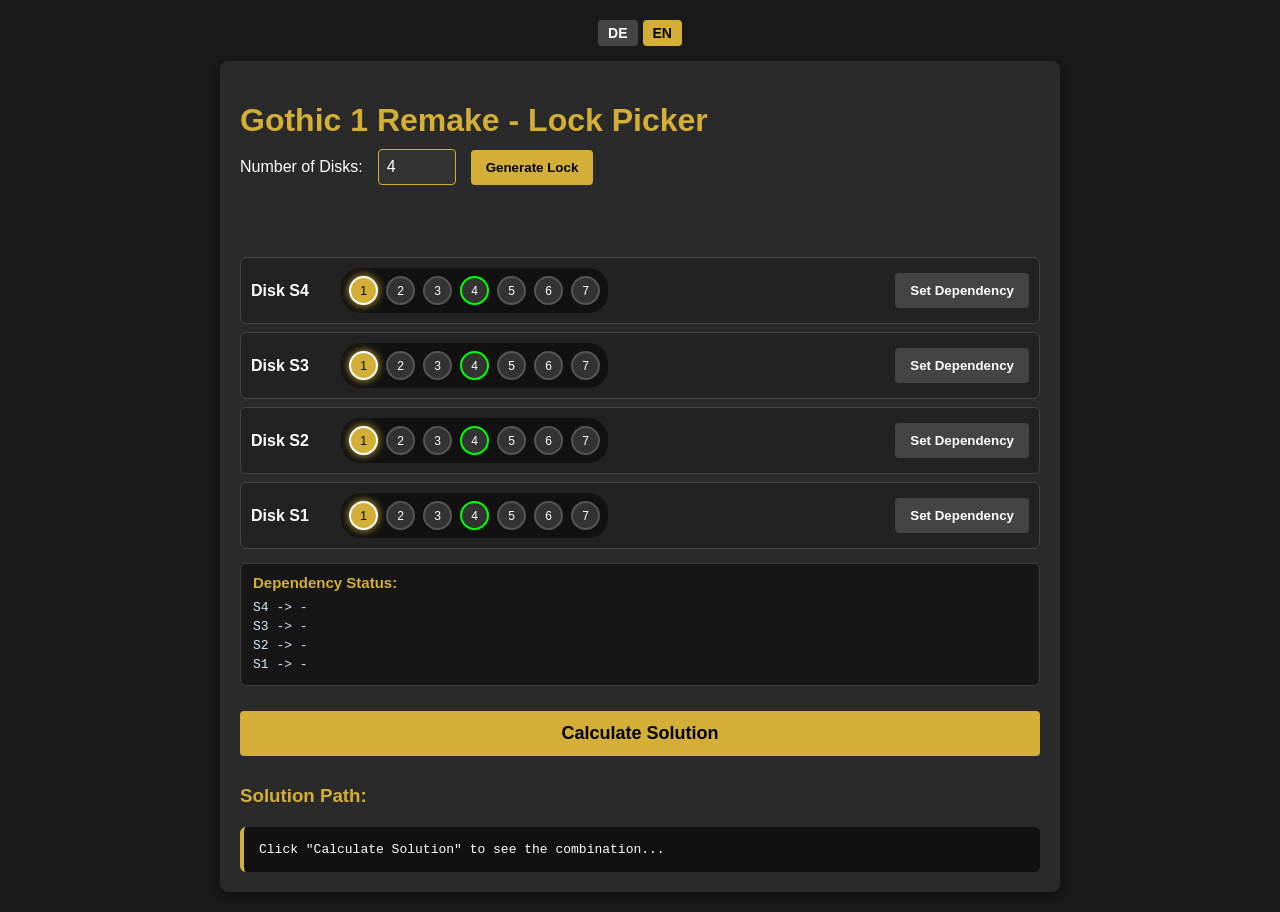
<file: index.html>
<!DOCTYPE html>
<html lang="en">
<head>
    <meta charset="UTF-8">
    <meta name="viewport" content="width=device-width, initial-scale=1.0">
    <title>Gothic 1 Remake - Lock Picker</title>
    <link rel="icon" type="image/svg+xml" href="favicon-1024x1024.svg">
    <link rel="stylesheet" href="src/styles.css">
</head>
<body>

<div class="lang-switch">
    <button id="lang-btn-de" class="lang-btn active">DE</button>
    <button id="lang-btn-en" class="lang-btn">EN</button>
</div>


<div class="container">
    <h1 id="pageTitle"></h1>
    
    <div class="setup-row">
        <label id="diskCountLabel" for="diskCount"></label>
        <input type="number" id="diskCount" value="4" min="1" max="10">
        <button id="generateBtn"></button>
    </div>

    <div id="configStatusHint" class="config-status-hint" aria-live="polite"></div>

    <div id="modeHint"></div>

    <div id="lockContainer"></div>

    <div class="dependency-status-panel">
        <h3 id="dependencyStatusTitle"></h3>
        <div id="dependencyStatus"></div>
    </div>

    <div style="margin-top: 25px;">
        <button id="solveBtn" style="font-size: 18px; width: 100%; padding: 12px;"></button>
    </div>

    <div class="play-row">
        <button id="prevStepBtn" class="play-btn step-btn" style="display: none;"></button>
        <button id="playBtn" class="play-btn auto-play-btn" style="display: none;"></button>
        <button id="nextStepBtn" class="play-btn step-btn" style="display: none;"></button>
    </div>

    <h3 id="solutionTitle"></h3>
    <div id="output"></div>
</div>


<script src="src/translations.js"></script>
<script src="src/solver.js"></script>
<script src="src/state.js"></script>
<script src="src/dom.js"></script>
<script src="src/app.js"></script>
</body>
</file>
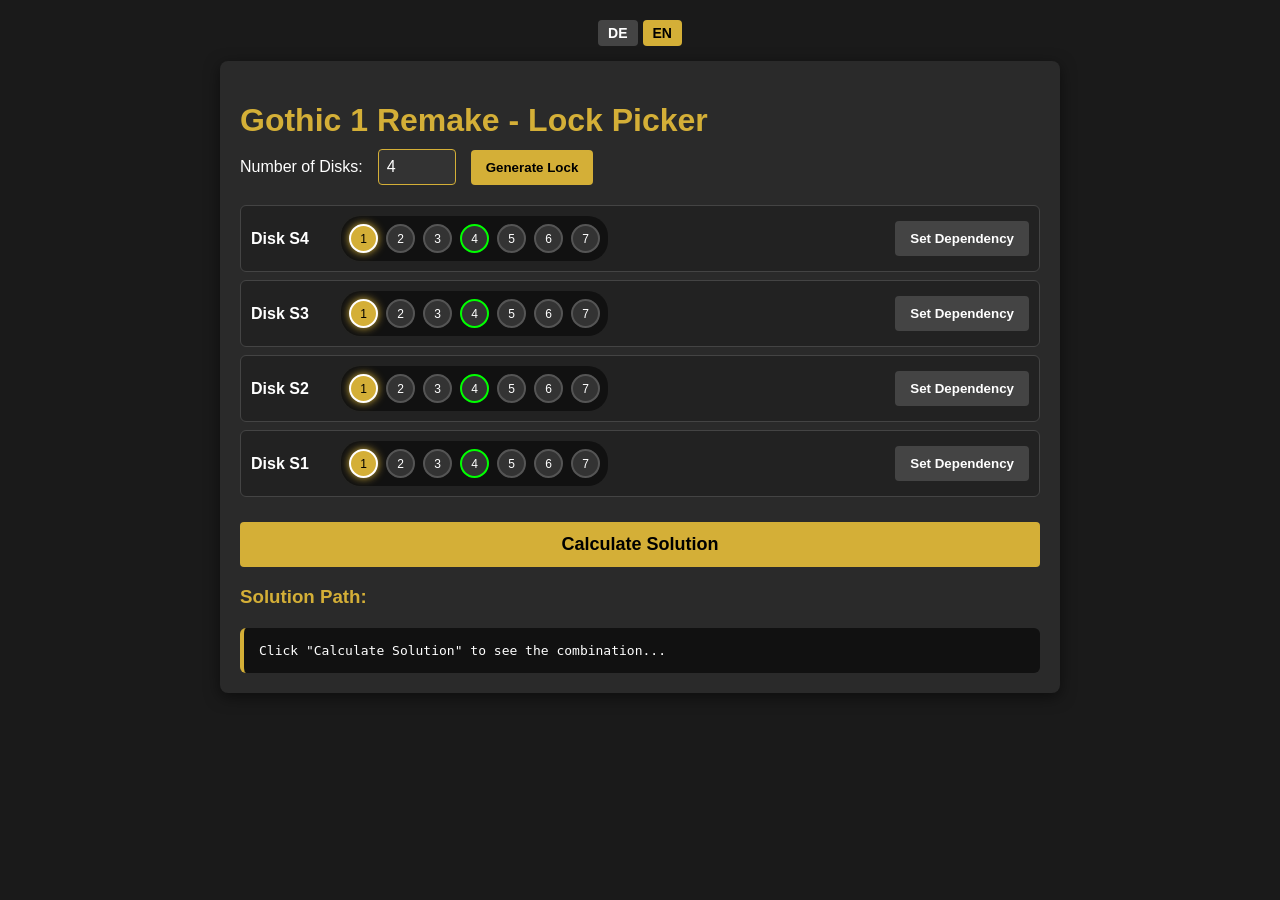
<file: gothic1_remake_lock_pick.html>
<!DOCTYPE html>
<html lang="en">
<head>
    <meta charset="UTF-8">
    <meta name="viewport" content="width=device-width, initial-scale=1.0">
    <title>Gothic 1 Remake - Lock Solver</title>
    <style>
       
        :root {
            --bg-color: #1a1a1a;
            --panel-color: #2a2a2a;
            --accent-color: #d4af37; /* Gothic-Gold */
            --text-color: #ffffff;
            --active-color: #4a3728;
        }

        body {
            font-family: 'Segoe UI', Tahoma, Geneva, Verdana, sans-serif;
            background-color: var(--bg-color);
            color: var(--text-color);
            margin: 0;
            padding: 20px;
            display: flex;
            flex-direction: column;
            align-items: center;
        }

        h1, h3 {
            color: var(--accent-color);
            margin-bottom: 10px;
        }

        .container {
            background-color: var(--panel-color);
            padding: 20px;
            border-radius: 8px;
            box-shadow: 0 4px 15px rgba(0,0,0,0.5);
            max-width: 800px;
            width: 100%;
        }

        .setup-row {
            margin-bottom: 20px;
            display: flex;
            gap: 15px;
            align-items: center;
        }

        input[type="number"] {
            background: #333;
            border: 1px solid var(--accent-color);
            color: #fff;
            padding: 8px;
            border-radius: 4px;
            width: 60px;
            font-size: 16px;
        }

        button {
            background-color: var(--accent-color);
            color: #000;
            border: none;
            padding: 10px 15px;
            font-weight: bold;
            border-radius: 4px;
            cursor: pointer;
            transition: background 0.2s;
        }

        button:hover {
            background-color: #fff;
        }

        .disk-row {
            display: flex;
            align-items: center;
            background: #222;
            padding: 10px;
            margin: 8px 0;
            border-radius: 6px;
            border: 1px solid #444;
            transition: all 0.3s;
        }

        .disk-row.edit-master {
            border-color: #00ff00;
            background-color: #1b2e1b;
        }

        .disk-row.edit-slave {
            border-color: #33a6cc;
            background-color: #17252a;
        }

        .disk-label {
            width: 90px;
            font-weight: bold;
        }

        /* Circle representation of disks */
        .circle-container {
            display: flex;
            gap: 8px;
            background: #111;
            padding: 8px;
            border-radius: 20px;
            margin-right: 15px;
        }

        .circle {
            width: 25px;
            height: 25px;
            border-radius: 50%;
            border: 2px solid #555;
            display: flex;
            align-items: center;
            justify-content: center;
            font-size: 12px;
            cursor: pointer;
            user-select: none;
            background: #333;
        }

        .circle.active {
            background-color: var(--accent-color);
            color: black;
            border-color: #fff;
            box-shadow: 0 0 8px var(--accent-color);
        }

        .circle.target {
            border-color: #00ff00;
        }

        /* Edit Mode Controls */
        .edit-btn {
            background: #444;
            color: white;
            margin-left: auto;
        }
        
        .edit-btn.active {
            background: #00ff00;
            color: black;
        }

        .dep-controls {
            display: none;
            gap: 5px;
            margin-left: 15px;
        }

        .dep-btn {
            width: 35px;
            height: 30px;
            padding: 0;
            background: #444;
            color: white;
        }

        .dep-btn.selected {
            background: #33a6cc;
            color: white;
            font-weight: bold;
        }

        .lang-switch {
            display: flex;
            gap: 5px;
            justify-content: flex-end;
            margin-bottom: 15px;
        }

        .lang-btn {
            background: #444;
            color: white;
            padding: 5px 10px;
            font-size: 14px;
            border-radius: 4px;
        }

        .lang-btn.active {
            background-color: var(--accent-color);
            color: black;
        }

        #output {
            margin-top: 20px;
            background: #111;
            padding: 15px;
            border-radius: 6px;
            border-left: 4px solid var(--accent-color);
            white-space: pre-line;
            font-family: monospace;
        }
    </style>
</head>
<body>

<div class="lang-switch">
    <button id="lang-btn-de" class="lang-btn active" onclick="changeLanguage('de')">DE</button>
    <button id="lang-btn-en" class="lang-btn" onclick="changeLanguage('en')">EN</button>
</div>


<div class="container">
    <h1>Gothic 1 Remake - Schloss-Knacker</h1>
    
    <div class="setup-row">
        <label for="diskCount">Anzahl Scheiben:</label>
        <input type="number" id="diskCount" value="4" min="1" max="10">
        <button onclick="initLock()">Schloss generieren</button>
    </div>

    <div id="lockContainer"></div>

    <div style="margin-top: 25px;">
        <button id="solveBtn" style="font-size: 18px; width: 100%; padding: 12px;" onclick="calculateRoute()">Lösung berechnen</button>
    </div>

    <h3>Lösungsweg:</h3>
    <div id="output">Klicke auf "Lösung berechnen", um die Kombination zu sehen...</div>
</div>

<script>
    // Global states
    let currentLang = 'en';
    let disks = []; 
    let dependencies = {}; 
    let currentMasterIdx = null; 

    // Dictionary for translations
    const translations = {
        de: {
            title: "Gothic 1 Remake - Schloss-Knacker",
            diskCountLabel: "Anzahl Scheiben:",
            generateBtn: "Schloss generieren",
            solveBtn: "Lösung berechnen",
            solutionTitle: "Lösungsweg:",
            defaultOutput: 'Klicke auf "Lösung berechnen", um die Kombination zu sehen...',
            diskLabel: "Scheibe",
            editBtnDefault: "Abhängigkeit einstellen",
            editBtnActive: "Fertig",
            alertEditMode: "Bitte beende zuerst den Bearbeitungsmodus der Abhängigkeiten ('Fertig' klicken).",
            alreadyOpen: "Das Schloss ist bereits offen! Alle Scheiben stehen auf 4.",
            successTitle: "✨ ERFOLG! Nutze folgende Kombination:\n\n",
            stepText: "Schritt ",
            moveText: "Bewege Scheibe",
            toText: "nach",
            noSolution: "❌ Keine Lösung gefunden! Überprüfe deine Werte oder die Abhängigkeiten.",
            left: "LINKS",
            right: "RECHTS"
        },
        en: {
            title: "Gothic 1 Remake - Lock Picker",
            diskCountLabel: "Number of Disks:",
            generateBtn: "Generate Lock",
            solveBtn: "Calculate Solution",
            solutionTitle: "Solution Path:",
            defaultOutput: 'Click "Calculate Solution" to see the combination...',
            diskLabel: "Disk",
            editBtnDefault: "Set Dependency",
            editBtnActive: "Done",
            alertEditMode: "Please finish the dependency editing mode first (click 'Done').",
            alreadyOpen: "The lock is already open! All disks are set to 4.",
            successTitle: "✨ SUCCESS! Use the following combination:\n\n",
            stepText: "Step ",
            moveText: "Move Disk",
            toText: "to",
            noSolution: "❌ No solution found! Check your values or dependencies.",
            left: "LEFT",
            right: "RIGHT"
        }
    };

    function changeLanguage(lang) {
        currentLang = lang;
        
        // Toggle button appearance
        document.getElementById('lang-btn-de').classList.toggle('active', lang === 'de');
        document.getElementById('lang-btn-en').classList.toggle('active', lang === 'en');

        // Translate static texts
        document.querySelector('h1').innerText = translations[lang].title;
        document.querySelector('label[for="diskCount"]').innerText = translations[lang].diskCountLabel;
        document.querySelector('button[onclick="initLock()"]').innerText = translations[lang].generateBtn;
        document.getElementById('solveBtn').innerText = translations[lang].solveBtn;
        document.querySelector('h3').innerText = translations[lang].solutionTitle;

        // If no active solution path, translate default text
        const outputDiv = document.getElementById('output');
        if (outputDiv.innerText.includes('Klicke') || outputDiv.innerText.includes('Click')) {
            outputDiv.innerText = translations[lang].defaultOutput;
        }

        // Adjust dynamic labels of disks
        const count = disks.length;
        for (let i = 0; i < count; i++) {
            const row = document.getElementById(`disk-row-${i}`);
            if (row) {
                const label = row.querySelector('.disk-label');
                label.innerText = `${translations[lang].diskLabel} S${i + 1}`;
                
                const editBtn = document.getElementById(`edit-btn-${i}`);
                if (currentMasterIdx === i) {
                    editBtn.innerText = translations[lang].editBtnActive;
                } else {
                    editBtn.innerText = translations[lang].editBtnDefault;
                }
            }
        }
    }

    function initLock() {
        const count = parseInt(document.getElementById('diskCount').value);
        const container = document.getElementById('lockContainer');
        container.innerHTML = '';
        
        disks = Array(count).fill(1); 
        dependencies = {};
        currentMasterIdx = null;

        for (let i = 0; i < count; i++) {
            dependencies[i] = {};
            for (let j = 0; j < count; j++) {
                dependencies[i][j] = 0; 
            }
        }

        // Build DOM elements (Reverse: Last disk on top, S1 at the bottom)
        for (let i = count - 1; i >= 0; i--) {
            const row = document.createElement('div');
            row.className = 'disk-row';
            row.id = `disk-row-${i}`;

            const label = document.createElement('div');
            label.className = 'disk-label';
            label.innerText = `${translations[currentLang].diskLabel} S${i + 1}`;
            row.appendChild(label);

            const circleContainer = document.createElement('div');
            circleContainer.className = 'circle-container';
            for (let pos = 1; pos <= 7; pos++) {
                const circle = document.createElement('div');
                circle.className = `circle ${pos === 4 ? 'target' : ''} ${pos === 1 ? 'active' : ''}`;
                circle.innerText = pos;
                circle.id = `circle-${i}-${pos}`;
                circle.onclick = () => setDiskPosition(i, pos);
                circleContainer.appendChild(circle);
            }
            row.appendChild(circleContainer);

            const depControls = document.createElement('div');
            depControls.className = 'dep-controls';
            depControls.id = `dep-controls-${i}`;
            
            [-1, 0, 1].forEach(val => {
                const btn = document.createElement('button');
                btn.className = `dep-btn ${val === 0 ? 'selected' : ''}`;
                btn.innerText = val > 0 ? `+${val}` : val;
                btn.id = `dep-btn-${i}-${val}`;
                btn.onclick = () => setDependencyValue(i, val);
                depControls.appendChild(btn);
            });
            row.appendChild(depControls);

            const editBtn = document.createElement('button');
            editBtn.className = 'edit-btn';
            editBtn.innerText = translations[currentLang].editBtnDefault;
            editBtn.id = `edit-btn-${i}`;
            editBtn.onclick = () => toggleEditMode(i);
            row.appendChild(editBtn);

            container.appendChild(row);
        }

        document.getElementById('output').innerText = translations[currentLang].defaultOutput;
    }

    function setDiskPosition(diskIdx, position) {
        // If we are in edit mode, we don't want to accidentally change positions
        if (currentMasterIdx !== null) return;

        disks[diskIdx] = position;
        // UI update of circles
        for (let pos = 1; pos <= 7; pos++) {
            const circle = document.getElementById(`circle-${diskIdx}-${pos}`);
            if (pos === position) {
                circle.classList.add('active');
            } else {
                circle.classList.remove('active');
            }
        }
    }

    function toggleEditMode(masterIdx) {
        const count = disks.length;
        if (currentMasterIdx === masterIdx) {
            currentMasterIdx = null;
        } else {
            currentMasterIdx = masterIdx;
        }

        for (let i = 0; i < count; i++) {
            const row = document.getElementById(`disk-row-${i}`);
            const editBtn = document.getElementById(`edit-btn-${i}`);
            const depControls = document.getElementById(`dep-controls-${i}`);

            row.classList.remove('edit-master', 'edit-slave');
            editBtn.classList.remove('active');
            editBtn.innerText = translations[currentLang].editBtnDefault;
            depControls.style.display = 'none';

            if (currentMasterIdx !== null) {
                if (i === currentMasterIdx) {
                    row.classList.add('edit-master');
                    editBtn.classList.add('active');
                    editBtn.innerText = translations[currentLang].editBtnActive;
                } else {
                    row.classList.add('edit-slave');
                    depControls.style.display = 'flex';
                    updateDepButtonUI(i, dependencies[currentMasterIdx][i]);
                }
            }
        }
    }

    function setDependencyValue(slaveIdx, value) {
        if (currentMasterIdx === null) return;
        
        dependencies[currentMasterIdx][slaveIdx] = value;
        updateDepButtonUI(slaveIdx, value);
    }

    function updateDepButtonUI(slaveIdx, activeValue) {
        [-1, 0, 1].forEach(val => {
            const btn = document.getElementById(`dep-btn-${slaveIdx}-${val}`);
            if (val === activeValue) {
                btn.classList.add('selected');
            } else {
                btn.classList.remove('selected');
            }
        });
    }

    // --- LOGIC SOLVER (BFS IN JAVASCRIPT) ---
    function getNextState(currentState, diskIdx, direction) {
        let nextState = [...currentState];
        
        // Move main disk
        let newVal = nextState[diskIdx] + direction;
        if (newVal < 1 || newVal > 7) return null;
        nextState[diskIdx] = newVal;

        // Move slaves
        const masterDeps = dependencies[diskIdx] || {};
        for (let otherIdx = 0; otherIdx < nextState.length; otherIdx++) {
            if (otherIdx === diskIdx) continue;
            const factor = masterDeps[otherIdx] || 0;
            if (factor === 0) continue;

            let depDirection = direction * factor;
            let depNewVal = nextState[otherIdx] + depDirection;
            
            if (depNewVal < 1 || depNewVal > 7) return null; // Blockiert
            nextState[otherIdx] = depNewVal;
        }

        return nextState;
    }

    function calculateRoute() {
        const t = translations[currentLang];
        if (currentMasterIdx !== null) {
            alert(t.alertEditMode);
            return;
        }

        const count = disks.length;
        const targetStr = Array(count).fill(4).join(',');
        const startState = [...disks];

        if (startState.join(',') === targetStr) {
            document.getElementById('output').innerText = t.alreadyOpen;
            return;
        }

        // BFS Setup
        let queue = [ { state: startState, path: [] } ];
        let visited = new Set();
        visited.add(startState.join(','));

        let found = false;
        let solution = null;

        while (queue.length > 0) {
            let current = queue.shift();

            // Try each combination
            for (let i = 0; i < count; i++) {
                for (let dir of [ {val: -1, name: 'RIGHT'}, {val: 1, name: 'LEFT'} ]) {
                    let nextSt = getNextState(current.state, i, dir.val);

                    if (nextSt !== null) {
                        let key = nextSt.join(',');
                        if (!visited.has(key)) {
                            let newPath = [...current.path, { disk: i + 1, dir: dir.name }];

                            if (key === targetStr) {
                                solution = newPath;
                                found = true;
                                break;
                            }

                            visited.add(key);
                            queue.push({ state: nextSt, path: newPath });
                        }
                    }
                }
                if (found) break;
            }
            if (found) break;
        }

        // Display output
        const outputDiv = document.getElementById('output');
        if (solution) 
        {
            let cleanText = t.successTitle;
            for(let idx = 0; idx < solution.length; idx++) 
            {
                const dirWord = solution[idx].dir === 'LEFT' ? t.left : t.right;
                cleanText += `${t.stepText}${idx + 1}: ${t.moveText} ${solution[idx].disk} ${t.toText} ${dirWord}\n`;
            }
            outputDiv.innerText = cleanText;
        } else {
            outputDiv.innerText = t.noSolution;
        }
    }

    // Execute on start
    changeLanguage('en'); // Initialize all static texts in English
    initLock();
</script>
</body>
</file>
<file: src/styles.css>
:root {
    --bg-color: #1a1a1a;
    --panel-color: #2a2a2a;
    --accent-color: #d4af37;
    --text-color: #ffffff;
    --active-color: #4a3728;
}

body {
    font-family: 'Segoe UI', Tahoma, Geneva, Verdana, sans-serif;
    background-color: var(--bg-color);
    color: var(--text-color);
    margin: 0;
    padding: 20px;
    display: flex;
    flex-direction: column;
    align-items: center;
}

h1,
h3 {
    color: var(--accent-color);
    margin-bottom: 10px;
}

.container {
    background-color: var(--panel-color);
    padding: 20px;
    border-radius: 8px;
    box-shadow: 0 4px 15px rgba(0, 0, 0, 0.5);
    max-width: 800px;
    width: 100%;
}

.setup-row {
    margin-bottom: 20px;
    display: flex;
    gap: 15px;
    align-items: center;
}

.config-status-hint {
    min-height: 18px;
    margin-top: -10px;
    margin-bottom: 10px;
    color: #ffb74d;
    font-size: 13px;
    font-weight: 600;
    opacity: 0;
    transition: opacity 0.2s ease;
}

.config-status-hint.visible {
    opacity: 1;
}

input[type="number"] {
    background: #333;
    border: 1px solid var(--accent-color);
    color: #fff;
    padding: 8px;
    border-radius: 4px;
    width: 60px;
    font-size: 16px;
}

button {
    background-color: var(--accent-color);
    color: #000;
    border: none;
    padding: 10px 15px;
    font-weight: bold;
    border-radius: 4px;
    cursor: pointer;
    transition: background 0.2s;
}

button:hover {
    background-color: #fff;
}

.edit-btn:hover,
.dep-btn:hover,
.lang-btn:hover {
    background: #5a5a5a;
    color: white;
}

.edit-btn.active:hover {
    background: #00ff00;
    color: black;
}

.dep-btn.selected:hover {
    background: #33a6cc;
    color: white;
}

.lang-btn.active:hover {
    background-color: var(--accent-color);
    color: black;
}

button:disabled {
    cursor: not-allowed;
    opacity: 0.6;
}

.disk-row {
    display: flex;
    align-items: center;
    background: #222;
    padding: 10px;
    margin: 8px 0;
    border-radius: 6px;
    border: 1px solid #444;
    transition: all 0.3s;
}

.disk-row.edit-master {
    border-color: #00ff00;
    background-color: #1b2e1b;
}

.disk-row.edit-slave {
    border-color: #33a6cc;
    background-color: #17252a;
}

.disk-row.play-active {
    border-color: #ff3b30;
    background-color: #321717;
    box-shadow: 0 0 10px rgba(255, 59, 48, 0.45);
}

.disk-label {
    width: 90px;
    font-weight: bold;
}

.circle-container {
    display: flex;
    gap: 8px;
    background: #111;
    padding: 8px;
    border-radius: 20px;
    margin-right: 15px;
}

.circle {
    width: 25px;
    height: 25px;
    border-radius: 50%;
    border: 2px solid #555;
    display: flex;
    align-items: center;
    justify-content: center;
    font-size: 12px;
    cursor: pointer;
    user-select: none;
    background: #333;
}

.circle.active {
    background-color: var(--accent-color);
    color: black;
    border-color: #fff;
    box-shadow: 0 0 8px var(--accent-color);
}

.circle.playback-active {
    background-color: #47c9ff;
    color: #00151f;
    border-color: #dff6ff;
    box-shadow: 0 0 8px #47c9ff;
}

.circle.target {
    border-color: #00ff00;
}

.edit-btn {
    background: #444;
    color: white;
    margin-left: auto;
}

.edit-btn.active {
    background: #00ff00;
    color: black;
}

.dep-controls {
    display: none;
    gap: 5px;
    margin-left: 15px;
}

.dep-btn {
    width: 35px;
    height: 30px;
    padding: 0;
    background: #444;
    color: white;
}

.dep-btn.selected {
    background: #33a6cc;
    color: white;
    font-weight: bold;
}

.lang-switch {
    display: flex;
    gap: 5px;
    justify-content: flex-end;
    margin-bottom: 15px;
}

.lang-btn {
    background: #444;
    color: white;
    padding: 5px 10px;
    font-size: 14px;
    border-radius: 4px;
}

.lang-btn.active {
    background-color: var(--accent-color);
    color: black;
}

.play-row {
    margin-top: 10px;
    display: flex;
    justify-content: flex-end;
    gap: 8px;
}

.play-btn {
    background: #3b3b3b;
    color: #f3f3f3;
    font-size: 18px;
    line-height: 1;
    padding: 8px 10px;
    min-width: 42px;
}

.step-btn {
    min-width: 42px;
    padding: 8px 10px;
    font-size: 18px;
    line-height: 1;
}

.auto-play-btn {
    min-width: 140px;
    font-size: 14px;
    display: inline-flex;
    align-items: center;
    justify-content: space-between;
    gap: 14px;
    padding: 8px 12px;
}

.double-play-icon {
    display: inline-flex;
    align-items: center;
}

.double-play-icon .tri {
    font-size: 14px;
    line-height: 1;
}

.double-play-icon .tri + .tri {
    margin-left: -5px;
}

.pause-icon {
    font-size: 13px;
    letter-spacing: 1px;
    font-weight: 700;
}

.auto-play-label {
    flex: 1;
    text-align: right;
}

.play-btn:hover {
    background: #575757;
    color: #ffffff;
}

#output {
    margin-top: 20px;
    background: #111;
    padding: 15px;
    border-radius: 6px;
    border-left: 4px solid var(--accent-color);
    white-space: pre-wrap;
    font-family: monospace;
}

#modeHint {
    min-height: 24px;
    margin-top: 12px;
    color: #9fd3ff;
    font-size: 14px;
}

.dependency-status-panel {
    margin-top: 14px;
    margin-bottom: 14px;
    background: #161616;
    border: 1px solid #3d3d3d;
    border-radius: 6px;
    padding: 10px 12px;
}

.dependency-status-panel h3 {
    margin: 0 0 8px;
    font-size: 15px;
}

#dependencyStatus {
    white-space: pre-wrap;
    font-family: Consolas, 'Courier New', monospace;
    color: #d6e8ff;
    line-height: 1.45;
    font-size: 13px;
}

#lockContainer.playback-running .circle,
#lockContainer.playback-running .edit-btn,
#lockContainer.playback-running .dep-btn {
    pointer-events: none;
}
</file>
